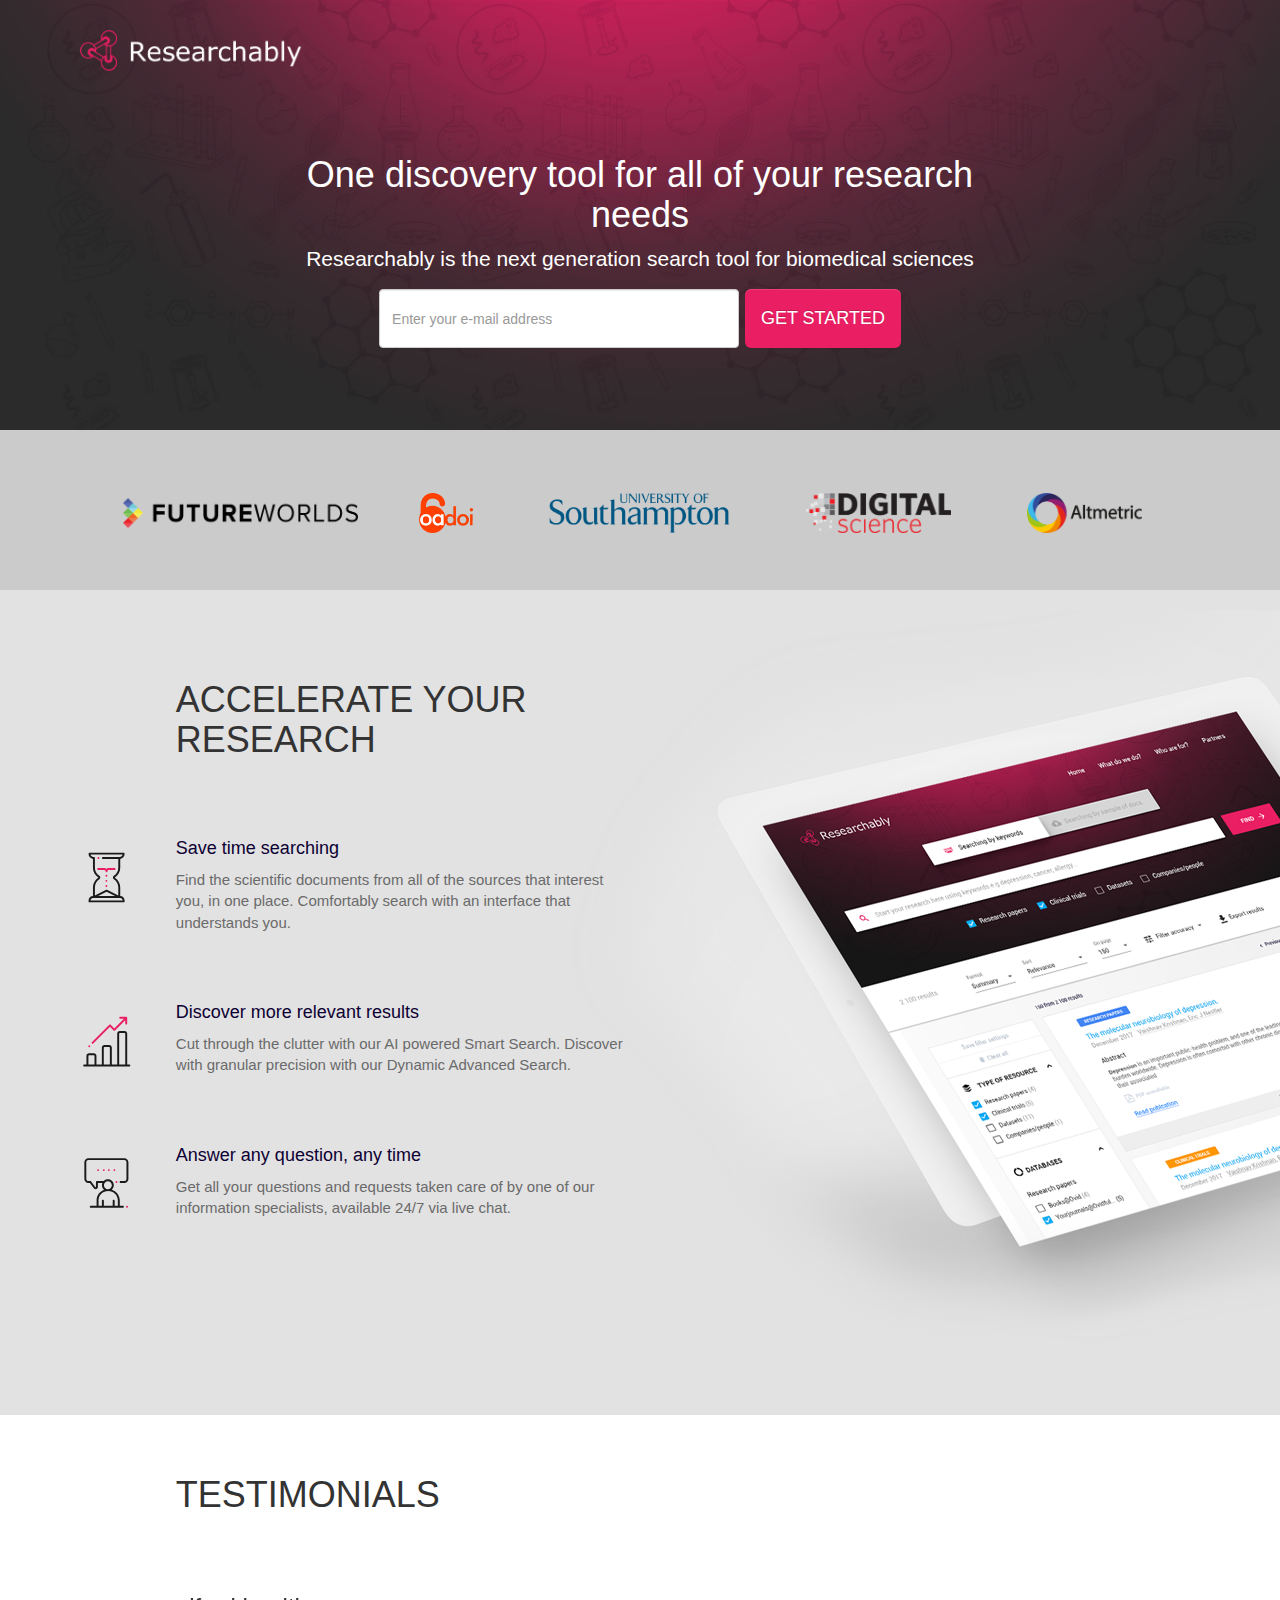
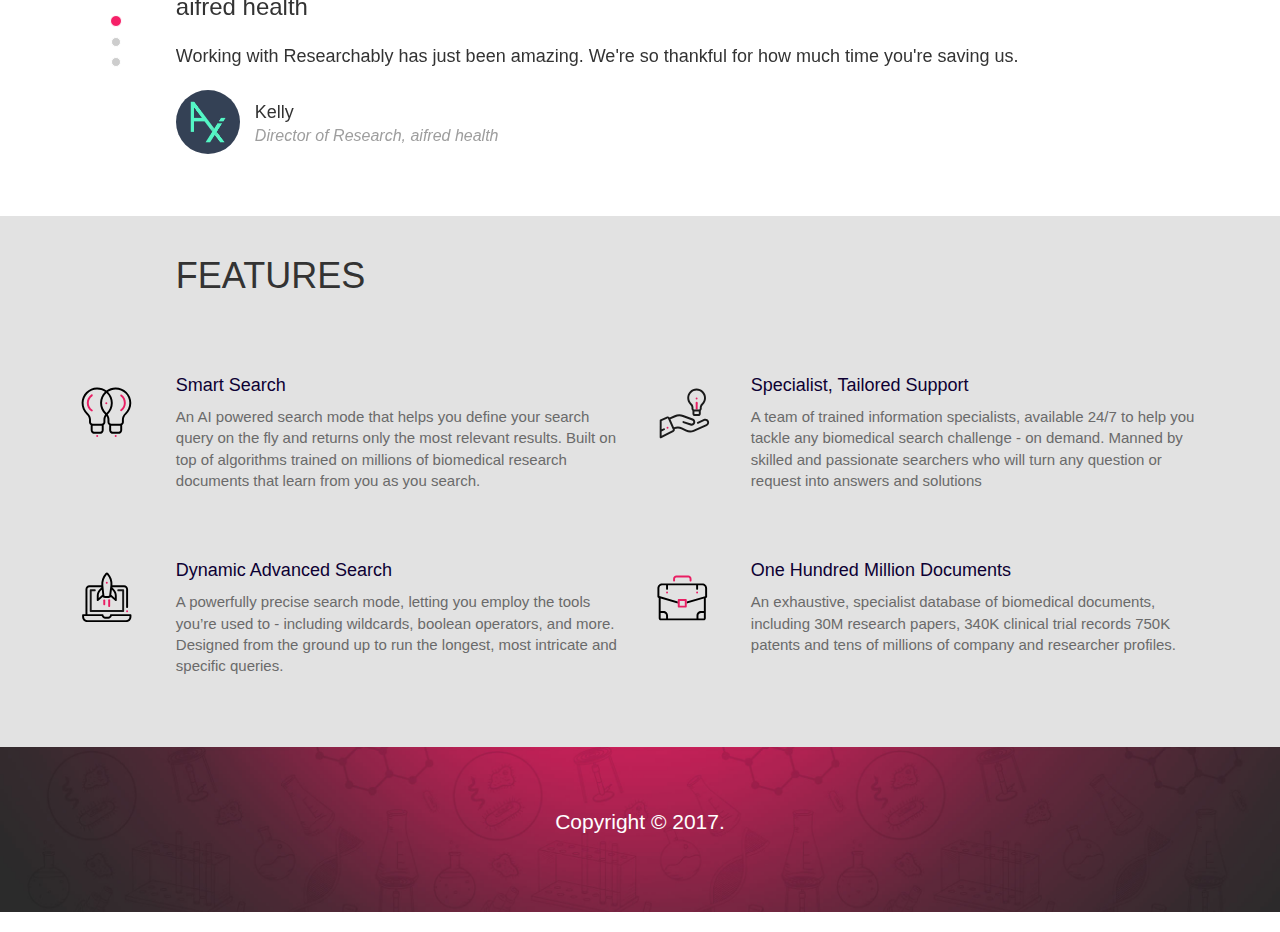
<file: index.html>
<!doctype html>
<!--[if lt IE 7]>
<html class="no-js lt-ie9 lt-ie8 lt-ie7" lang=""> <![endif]-->
<!--[if IE 7]>
<html class="no-js lt-ie9 lt-ie8" lang=""> <![endif]-->
<!--[if IE 8]>
<html class="no-js lt-ie9" lang=""> <![endif]-->
<!--[if gt IE 8]><!-->
<html class="no-js" lang=""> <!--<![endif]-->
<head>
    <meta charset="utf-8">
    <meta http-equiv="X-UA-Compatible" content="IE=edge,chrome=1">
    <title>Researchably</title>
    <meta name="description" content="">
    <meta name="viewport" content="width=device-width, initial-scale=1">

    <link rel="apple-touch-icon" sizes="180x180" href="/apple-touch-icon.png">
    <link rel="icon" type="image/png" href="/favicon-32x32.png" sizes="32x32">
    <link rel="icon" type="image/png" href="/favicon-16x16.png" sizes="16x16">
    <link rel="manifest" href="/manifest.json">
    <link rel="mask-icon" href="/safari-pinned-tab.svg" color="#5bbad5">
    <meta name="theme-color" content="#ffffff">

    <link rel="stylesheet" href="css/bootstrap.min.css">
    <style>
        body {
            padding-top: 50px;
            padding-bottom: 20px;
        }
    </style>
    <link rel="stylesheet" href="css/bootstrap-theme.min.css">
    <link rel="stylesheet" href="css/main.css">

    <script src="js/vendor/modernizr-2.8.3-respond-1.4.2.min.js"></script>

    <!--[if lte IE 7]>
    <style type="text/css">
        .jivo-btn, .jivo-btn-icon {
            display: inline;
        }
    </style>
    <![endif]-->
</head>
<body>
<!--[if lt IE 8]>
<p class="browserupgrade">You are using an <strong>outdated</strong> browser. Please <a href="http://browsehappy.com/">upgrade
    your browser</a> to improve your experience.</p>
<![endif]-->

<div class="common-header">
    <nav class="navbar navbar-inverse" role="navigation">
        <div class="container">
            <div class="navbar-header">
                <a class="navbar-brand" href="https://researchably.com"><img src="img/logo-researchably.png"
                                                                             class="img-responsive"></a>
            </div>
            <div id="navbar">
                <ul class="nav navbar-nav navbar-right">

                </ul>
            </div><!--/.navbar-collapse -->
        </div>
    </nav>

    <div class="jumbotron page-1" id="home">
        <div class="container">
            <h2>One discovery tool for all of your research needs</h2>

            <div class="alert alert-success alert-dismissable" style="display: none;" id="thanks">
                <a href="#" class="close" data-dismiss="alert" aria-label="close">&times;</a>
                <strong>Thank you!</strong> We will get back to you very soon!
            </div>

            <p>
                Researchably is the next generation search tool for biomedical sciences
            </p>

            <form action="https://formspree.io/contact@researchably.com" method="POST" class="form-inline" id="inline_request">
                <input type="hidden" name="_next" value="//researchably.com/index.html#thanks"/>
                <input type="hidden" name="_subject" value="Demo request"/>

                <div class="form-group">
                    <input type="text" class="form-control" id="_email" name="email"
                           placeholder="Enter your e-mail address">
                </div>
                <button type="submit" class="btn btn-primary btn-lg" value="Send">GET STARTED</button>
            </form>
        </div>
    </div>
</div>

<div class="jumbotron page-partners">
    <div class="container">
        <div class="logos">
            <a href="http://futureworlds.com/" target="_blank"><img src="img/future-worlds.png" class="logo logo-wide"></a>
            <a href="https://oadoi.org/" target="_blank"><img src="img/oadoi.png" class="logo"></a>
            <a href="https://www.southampton.ac.uk/" target="_blank"><img src="img/university-of-southampton.png"
                                                                          class="logo"></a>
            <a href="https://www.digital-science.com/press-releases/scientific-search-tool-gets-boost-world-leading-innovation-grant-digital-science/"
               target="_blank"><img src="img/digital-science.png" class="logo"></a>
            <a href="http://altmetric.com/" target="_blank"><img src="img/altmetric.png" class="logo"></a>
        </div>
    </div>
</div>

<div class="jumbotron page-2 page-text-image" id="what">
    <div class="container">
        <div class="row">
            <div class="col-md-6 side-text">
                <div class="row">
                    <div class="col-md-2"></div>
                    <div class="col-md-10">
                        <h2>ACCELERATE YOUR RESEARCH</h2>
                    </div>
                </div>
                <div class="row">
                    <div class="col-md-2">
                        <img src="img/klepsydra.svg" alt="Save time!" class="side-icon">
                    </div>
                    <div class="col-md-10">
                        <div class="excerpt">
                            <h3>Save time searching</h3>
                            Find the scientific documents from all of the sources that interest you, in one place.
                            Comfortably search with an interface that understands you.
                        </div>
                    </div>
                </div>
                <div class="row">
                    <div class="col-md-2">
                        <img src="img/results.svg" alt="Discover more!" class="side-icon">
                    </div>
                    <div class="col-md-10">
                        <div class="excerpt">
                            <h3>Discover more relevant results</h3>
                            Cut through the clutter with our AI powered Smart Search. Discover with granular precision
                            with our Dynamic Advanced Search.
                        </div>
                    </div>
                </div>
                <div class="row">
                    <div class="col-md-2">
                        <img src="img/chat.svg" alt="Answer any question!" class="side-icon">
                    </div>
                    <div class="col-md-10">
                        <div class="excerpt">
                            <h3>Answer any question, any time</h3>
                            Get all your questions and requests taken care of by one of our information specialists,
                            available 24/7 via live chat.
                        </div>
                    </div>
                </div>
            </div>
            <div class="col-md-6 side-image">
                <img src="img/ipad-search.png" class="img-responsive">
            </div>
        </div>
    </div>
</div>

<div class="jumbotron page-testimonials page-text-image" id="who">
    <div class="container">
        <div class="row">
            <div class="col-md-1"></div>
            <div class="col-md-11">
                <h2>TESTIMONIALS</h2>
            </div>
        </div>

        <div id="carousel-testimonials" class="carousel vertical slide">
            <div class="row">
                <div class="col-xs-1">
                    <ol class="carousel-indicators">
                        <li data-target="#carousel-testimonials" data-slide-to="0" class="active"></li>
                        <li data-target="#carousel-testimonials" data-slide-to="1"></li>
                        <li data-target="#carousel-testimonials" data-slide-to="2"></li>
                    </ol>
                </div>
                <div class="col-xs-11">
                    <div class="carousel-inner" role="listbox">
                        <div class="item">
                            <div class="ticker-headline">
                                <div class="top-name">
                                    aifred health
                                </div>
                                <div class="message">You automate really painful work which takes up too much time. Really great for busy people who don't want to do mindless search tasks.</div>
                                <div class="signature">
                                    <div class="pic">
                                        <div class="logo-aifred-heath"></div>
                                    </div>
                                    <div class="rest">
                                        <div class="name">David Benrimoh</div>
                                        <div class="title">CEO, aifred health</div>
                                    </div>
                                </div>
                            </div>
                        </div>
                        <div class="item active">
                            <div class="ticker-headline">
                                <div class="top-name">
                                    aifred health
                                </div>
                                <div class="message">Working with Researchably has just been amazing. We're so thankful for how much time you're saving us.</div>
                                <div class="signature">
                                    <div class="pic">
                                        <div class="logo-aifred-heath"></div>
                                    </div>
                                    <div class="rest">
                                        <div class="name">Kelly</div>
                                        <div class="title">Director of Research, aifred health</div>
                                    </div>
                                </div>
                            </div>
                        </div>
                        <div class="item">
                            <div class="ticker-headline">
                                <div class="top-name">
                                    aifred health
                                </div>
                                <div class="message">Researchably services has exponentially increased my workflow efficiency!</div>
                                <div class="signature">
                                    <div class="pic">
                                        <div class="logo-aifred-heath"></div>
                                    </div>
                                    <div class="rest">
                                        <div class="name">Sonia</div>
                                        <div class="title">Director of Partnerships, aifred health</div>
                                    </div>
                                </div>
                            </div>
                        </div>
                    </div>
                </div>
            </div>
        </div>
    </div>
</div>

<div class="jumbotron page-features" id="partners">
    <div class="container">
        <div class="row">
            <div class="col-md-1"></div>
            <div class="col-md-11">
                <h2>FEATURES</h2>
            </div>
        </div>
        <div class="row">
            <div class="col-md-1">
                <img src="img/bulbs.svg" alt="Save time!" class="side-icon">
            </div>
            <div class="col-md-5">
                <div class="excerpt">
                    <h3>Smart Search</h3>
                    An AI powered search mode that helps you define your search query on the fly and returns only
                    the most relevant results. Built on top of algorithms trained on millions of biomedical research
                    documents that learn from you as you search.
                </div>
            </div>
            <div class="col-md-1">
                <img src="img/pomoc.svg" alt="Save time!" class="side-icon">
            </div>
            <div class="col-md-5">
                <div class="excerpt">
                    <h3>Specialist, Tailored Support</h3>
                    A team of trained information specialists, available 24/7 to help you tackle any biomedical
                    search challenge - on demand. Manned by skilled and passionate searchers who will turn any question
                    or request into answers and solutions
                </div>
            </div>
        </div>
        <div class="row">
            <div class="col-md-1">
                <img src="img/racket dynamic.svg" alt="Save time!" class="side-icon">
            </div>
            <div class="col-md-5">
                <div class="excerpt">
                    <h3>Dynamic Advanced Search</h3>
                    A powerfully precise search mode, letting you employ the tools you’re used to - including wildcards,
                    boolean operators, and more. Designed from the ground up to run the longest, most intricate
                    and specific queries.
                </div>
            </div>
            <div class="col-md-1">
                <img src="img/document.svg" alt="Save time!" class="side-icon">
            </div>
            <div class="col-md-5">
                <div class="excerpt">
                    <h3>One Hundred Million Documents</h3>
                    An exhaustive, specialist database of biomedical documents, including 30M research papers,
                    340K clinical trial records 750K patents and tens of millions of company and researcher profiles.
                </div>
            </div>
        </div>
    </div>
</div>

<div class="jumbotron page-last-cat">
    <div class="container">
        <p>Copyright &copy; 2017.</p>
    </div>
</div>

<div id="request-demo" class="modal fade" role="dialog">
    <div class="modal-dialog">

        <div class="modal-content">
            <div class="modal-header">
                <button type="button" class="close" data-dismiss="modal">&times;</button>
                <h4 class="modal-title">Thank you for your interest in Researchably!</h4>
            </div>
            <form action="https://formspree.io/contact@researchably.com" method="POST">
                <input type="hidden" name="_next" value="//researchably.com/index.html#thanks"/>
                <input type="hidden" name="_subject" value="Demo request"/>

                <div class="modal-body">
                    <p>Leave your details below, someone from the team will contact you within 24 hours!</p>

                    <div class="form-group">
                        <label for="name">Name:</label>
                        <input type="text" class="form-control" id="name" name="name">
                    </div>
                    <div class="form-group">
                        <label for="name">Organization:</label>
                        <input type="text" class="form-control" id="organization" name="organization">
                    </div>
                    <div class="form-group">
                        <label for="name">Position:</label>
                        <input type="text" class="form-control" id="position" name="position">
                    </div>
                    <div class="form-group">
                        <label for="email">Email:</label>
                        <input type="email" class="form-control" id="email" name="_replyto">
                    </div>

                    <p>
                        We’ll never share your information with anyone, we’re only asking so we can start figuring out
                        how to best assist you.
                    </p>
                </div>
                <div class="modal-footer">
                    <button type="submit" class="btn btn-primary" value="Send">Submit</button>
                </div>
            </form>
        </div>

    </div>
</div>

<script src="//ajax.googleapis.com/ajax/libs/jquery/1.11.2/jquery.min.js"></script>
<script>window.jQuery || document.write('<script src="js/vendor/jquery-1.11.2.min.js"><\/script>')</script>

<script src="js/vendor/bootstrap.min.js"></script>

<script src="js/main.js"></script>

<script>
    if (window.location.hash === '#thanks') {
        jQuery('#thanks').show();
    }

    jQuery(function() {
        jQuery('.carousel').carousel({
            interval: 5000
        });

        jQuery('#inline_request').submit(function() {
            var email = jQuery('#_email').val();

            jQuery.ajax({
                url: 'https://formspree.io/contact@researchably.com',
                method: 'POST',
                data: {
                    _subject: 'Demo request (inline email)',
                    email: email
                },
                dataType: 'json'
            });

            jQuery('#email').val(email);
            jQuery('#request-demo').modal('show');

            return false;
        });
    });
</script>

<script>
    (function (i, s, o, g, r, a, m) {
        i['GoogleAnalyticsObject'] = r;
        i[r] = i[r] || function () {
            (i[r].q = i[r].q || []).push(arguments)
        }, i[r].l = 1 * new Date();
        a = s.createElement(o),
            m = s.getElementsByTagName(o)[0];
        a.async = 1;
        a.src = g;
        m.parentNode.insertBefore(a, m)
    })(window, document, 'script', 'https://www.google-analytics.com/analytics.js', 'ga');

    ga('create', 'UA-96648998-2', 'auto');
    ga('send', 'pageview');
</script>

<!-- BEGIN JIVOSITE CODE {literal} -->
<script type='text/javascript'>
    (function () {
        var widget_id = 'ZfS8GicMb8';
        var d = document;
        var w = window;

        function l() {
            var s = document.createElement('script');
            s.type = 'text/javascript';
            s.async = true;
            s.src = '//code.jivosite.com/script/widget/' + widget_id;
            var ss = document.getElementsByTagName('script')[0];
            ss.parentNode.insertBefore(s, ss);
        }

        if (d.readyState == 'complete') {
            l();
        } else {
            if (w.attachEvent) {
                w.attachEvent('onload', l);
            } else {
                w.addEventListener('load', l, false);
            }
        }
    })();</script>
<!-- {/literal} END JIVOSITE CODE -->

</body>
</html>
</file>
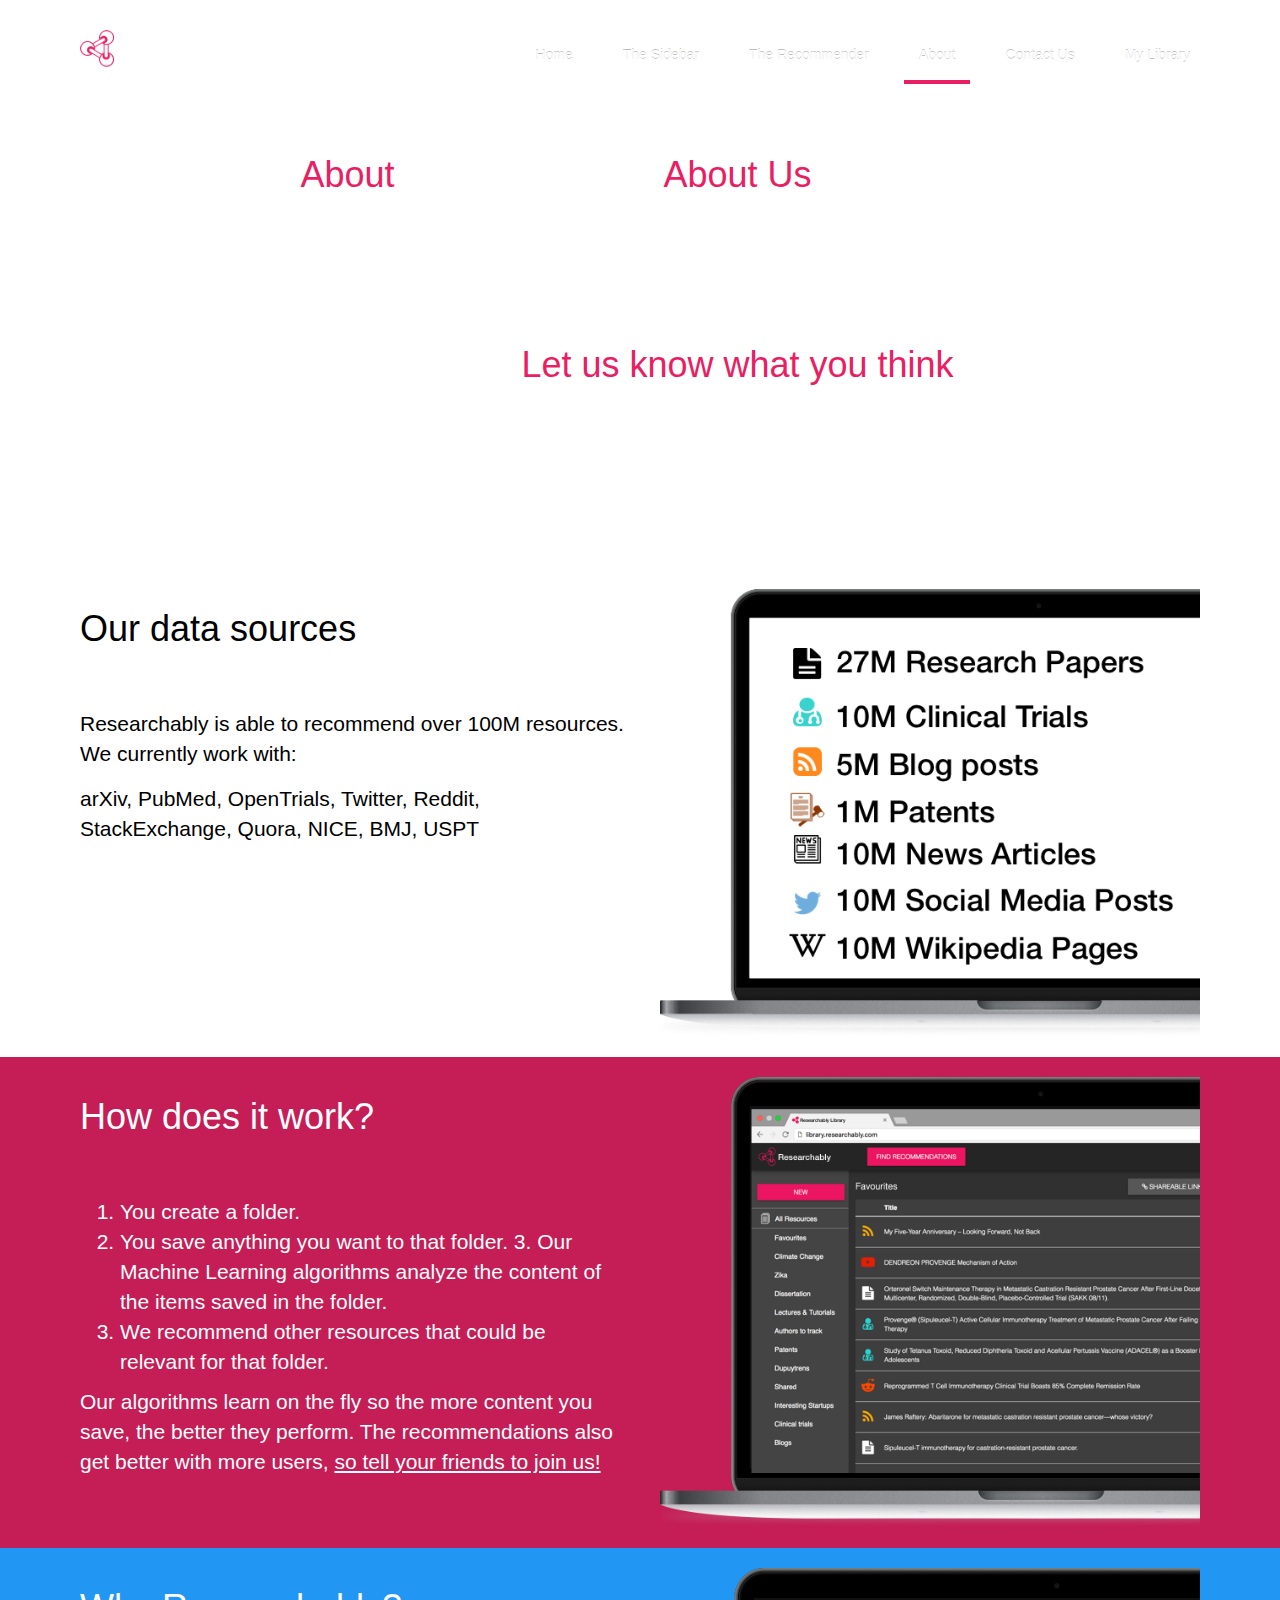
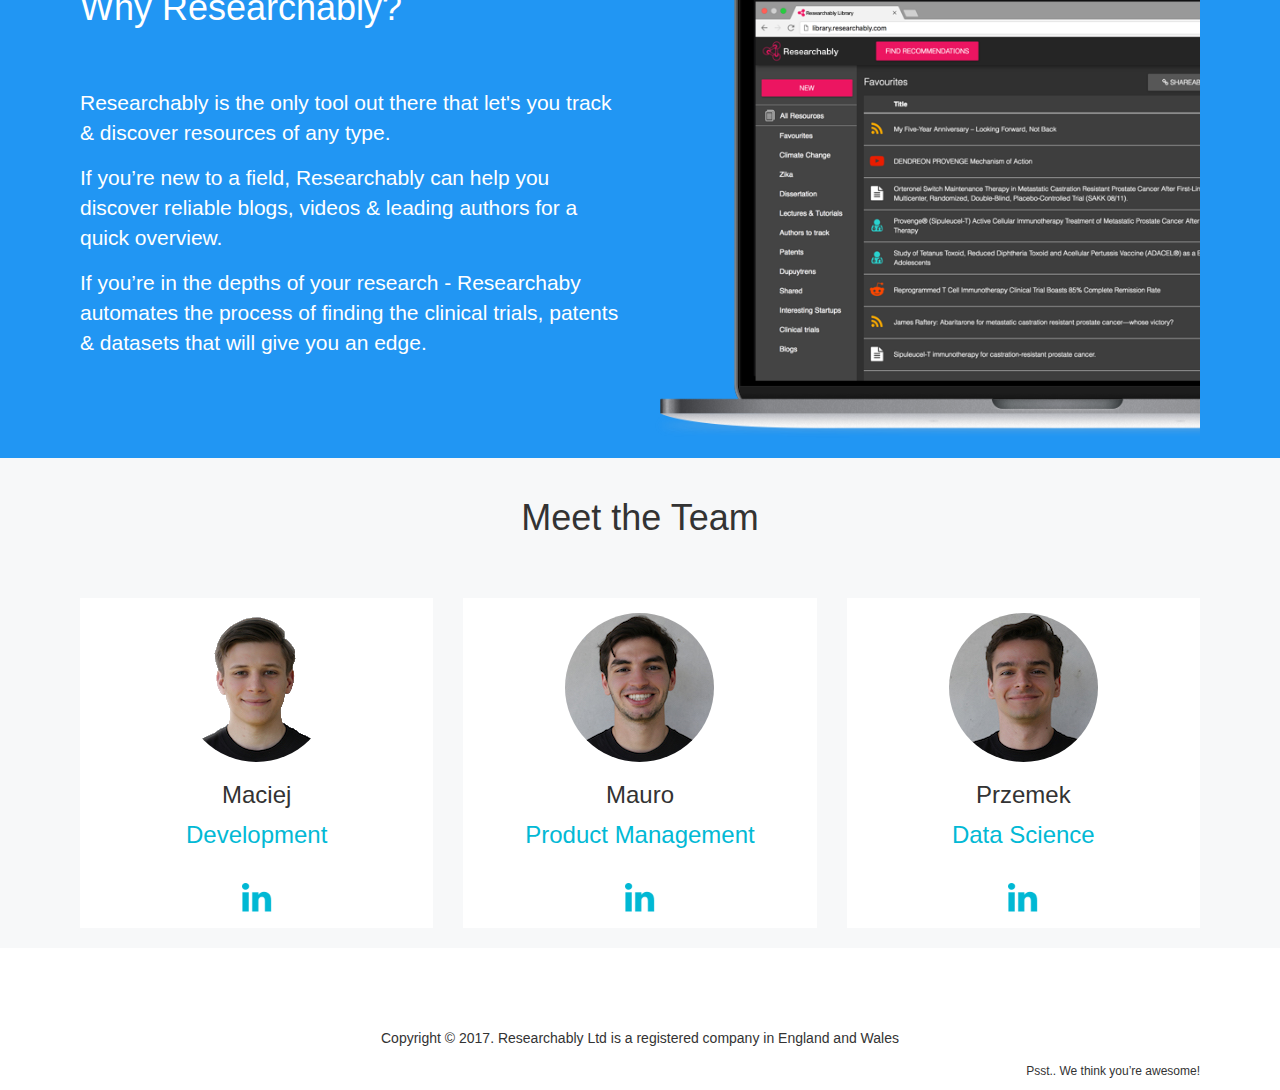
<file: about.html>
<!doctype html>
<!--[if lt IE 7]>
<html class="no-js lt-ie9 lt-ie8 lt-ie7" lang=""> <![endif]-->
<!--[if IE 7]>
<html class="no-js lt-ie9 lt-ie8" lang=""> <![endif]-->
<!--[if IE 8]>
<html class="no-js lt-ie9" lang=""> <![endif]-->
<!--[if gt IE 8]><!-->
<html class="no-js" lang=""> <!--<![endif]-->
<head>
    <meta charset="utf-8">
    <meta http-equiv="X-UA-Compatible" content="IE=edge,chrome=1">
    <title>Researchably - About Us</title>
    <meta name="description" content="">
    <meta name="viewport" content="width=device-width, initial-scale=1">

    <link rel="apple-touch-icon" sizes="180x180" href="/apple-touch-icon.png">
    <link rel="icon" type="image/png" href="/favicon-32x32.png" sizes="32x32">
    <link rel="icon" type="image/png" href="/favicon-16x16.png" sizes="16x16">
    <link rel="manifest" href="/manifest.json">
    <link rel="mask-icon" href="/safari-pinned-tab.svg" color="#5bbad5">
    <meta name="theme-color" content="#ffffff">

    <link rel="stylesheet" href="css/bootstrap.min.css">
    <style>
        body {
            padding-top: 50px;
            padding-bottom: 20px;
        }
    </style>
    <link rel="stylesheet" href="css/bootstrap-theme.min.css">
    <link rel="stylesheet" href="css/main.css">

    <script src="js/vendor/modernizr-2.8.3-respond-1.4.2.min.js"></script>
    
    <!--[if lte IE 7]>
    <style type="text/css">
    .jivo-btn, .jivo-btn-icon  {
       display: inline;
    }
    </style>
    <![endif]-->
</head>
<body>
<!--[if lt IE 8]>
<p class="browserupgrade">You are using an <strong>outdated</strong> browser. Please <a href="http://browsehappy.com/">upgrade
    your browser</a> to improve your experience.</p>
<![endif]-->
<nav class="navbar navbar-inverse" role="navigation">
    <div class="container">
        <div class="navbar-header">
            <a class="navbar-brand" href="https://researchably.com"><img src="img/logo-beta.png" class="img-responsive"></a>
        </div>
        <div id="navbar">
            <ul class="nav navbar-nav navbar-right">
                <li><a href="index.html#home">Home</a></li>
                <li><a href="index.html#sidebar">The Sidebar</a></li>
                <li><a href="index.html#recommender">The Recommender</a></li>
                <li class="active"><a href="about.html">About</a></li>
                <li><a href="index.html#contact">Contact Us</a></li>
                <li><a href="https://library.researchably.com/">My Library</a></li>
            </ul>
        </div><!--/.navbar-collapse -->
    </div>
</nav>

<div class="jumbotron page-1 page-about page-big-screen jumbotron-navigation" id="about">
    <div class="container">
        <div class="row">
            <div class="col-md-3 side-download">
                <h2>About</h2>
                <p><a href="about.html#data-sources">Out data sources</a></p>
                <p><a href="about.html#how">How does it work?</a></p>
                <p><a href="about.html#why">Why Researchably?</a></p>
                <p><a href="about.html#team">The team</a></p>
            </div>
            <div class="col-md-9">
                <h2>About Us</h2>
                <p>
                    Researchably aims to accelerate the discovery and creation of knowledge. 
                    Everything we build is designed for one reason: to make it easier for 
                    researchers to find the information they need. 

                </p>
                <h2>Let us know what you think</h2>
                <p>
                    Your feedback, questions & ideas drive our product development. Let us know how we can do better, 
                    we’re building Reearchably for you. Email us at 
                    <a href="mailto:contact@researchably.com">contact@researchably.com</a>
                </p>
            </div>
        </div>
    </div>
</div>

<div class="jumbotron page-data-sources page-big-screen" id="data-sources">
    <div class="container">
        <div class="row">
            <div class="col-md-6 side-download">
                <h2>Our data sources</h2>
                <p>
                    Researchably is able to recommend over 100M resources. 
                    We currently work with: 
                </p>
                <p>
                    arXiv, PubMed, OpenTrials, Twitter, Reddit, StackExchange, Quora, NICE, BMJ, USPT
                </p>            
            </div>
            <div class="col-md-6 side-laptop">
                <img src="img/data-sources.png" class="img-responsive">
            </div>
        </div>
    </div>
</div>

<div class="jumbotron page-how page-big-screen" id="how">
    <div class="container">
        <div class="row">
            <div class="col-md-6 side-download">
                <h2>How does it work?</h2>
                <ol>
                    <li>You create a folder.</li>
                    <li>You save anything you want to that folder. 3. Our Machine Learning algorithms analyze the content of the items saved in the folder. </li>
                    <li>We recommend other resources that could be relevant for that folder.</li>
                </ol>
                        
                <p>
                    Our algorithms learn on the fly so the more content you save, the better they perform. 
                    The recommendations also get better with more users, <u>so tell your friends to join us!</u>
                </p>            
            </div>
            <div class="col-md-6 side-laptop">
                <img src="img/how.png" class="img-responsive">
            </div>
        </div>
    </div>
</div>

<div class="jumbotron page-why page-big-screen" id="why">
    <div class="container">
        <div class="row">
            <div class="col-md-6 side-download">
                <h2>Why Researchably?</h2>
                <p>Researchably is the only tool out there that let's you track & discover resources of any type.
                <p>If you’re new to a field, Researchably can help you discover reliable blogs, videos & leading authors for a quick overview.</p>
                <p>If you’re in the depths of your research - Researchaby automates the process of finding the clinical trials, patents & datasets that will give you an edge.</p>
            </div>
            <div class="col-md-6 side-laptop">
                <img src="img/why.png" class="img-responsive">
            </div>
        </div>
    </div>
</div>

<div class="jumbotron page-6" id="team">
    <div class="container">
        <div class="row meet-the-team">
            <div class="col-md-12">
                <h2>Meet the Team</h2>
            </div>
        </div>

        <div class="row three-things">
            <div class="col-md-4">
                <div class="box">
                    <img src="img/maciej.png" alt="" class="person">
                    <h3>Maciej</h3>
                    <div class="title">Development</div>
                    <div class="linkedin"><a href="https://uk.linkedin.com/in/several27" target="_blank"></a></div>
                </div>
            </div>
            <div class="col-md-4">
                <div class="box">
                    <img src="img/mauro.png" alt="" class="person">
                    <h3>Mauro</h3>
                    <div class="title">Product Management</div>
                    <div class="linkedin"><a href="https://uk.linkedin.com/in/maurocozzi" target="_blank"></a></div>
                </div>
            </div>
            <div class="col-md-4">
                <div class="box">
                    <img src="img/przemek.png" alt="" class="person">
                    <h3>Przemek</h3>
                    <div class="title">Data Science</div>
                    <div class="linkedin"><a href="https://uk.linkedin.com/in/przemyslaw-zientala-7317b0106/en" target="_blank"></a>
                    </div>
                </div>
            </div>
        </div>
    </div>
</div>

<div class="jumbotron page-footer">
    <div class="container">
        <footer>
            <p>Copyright &copy; 2017. Researchably Ltd is a registered company in England and Wales</p>
        </footer>
        <div class="psst">Psst.. We think you’re awesome!</div>
    </div>
</div>

<script src="//ajax.googleapis.com/ajax/libs/jquery/1.11.2/jquery.min.js"></script>
<script>window.jQuery || document.write('<script src="js/vendor/jquery-1.11.2.min.js"><\/script>')</script>

<script src="js/vendor/bootstrap.min.js"></script>

<script src="js/main.js"></script>

<script>
  (function(i,s,o,g,r,a,m){i['GoogleAnalyticsObject']=r;i[r]=i[r]||function(){
  (i[r].q=i[r].q||[]).push(arguments)},i[r].l=1*new Date();a=s.createElement(o),
  m=s.getElementsByTagName(o)[0];a.async=1;a.src=g;m.parentNode.insertBefore(a,m)
  })(window,document,'script','https://www.google-analytics.com/analytics.js','ga');

  ga('create', 'UA-96648998-2', 'auto');
  ga('send', 'pageview');
</script>
    
<!-- BEGIN JIVOSITE CODE {literal} -->
<script type='text/javascript'>
(function(){ var widget_id = 'ZfS8GicMb8';var d=document;var w=window;function l(){
var s = document.createElement('script'); s.type = 'text/javascript'; s.async = true; s.src = '//code.jivosite.com/script/widget/'+widget_id; var ss = document.getElementsByTagName('script')[0]; ss.parentNode.insertBefore(s, ss);}if(d.readyState=='complete'){l();}else{if(w.attachEvent){w.attachEvent('onload',l);}else{w.addEventListener('load',l,false);}}})();</script>
<!-- {/literal} END JIVOSITE CODE -->
    
</body>
</html>
</file>
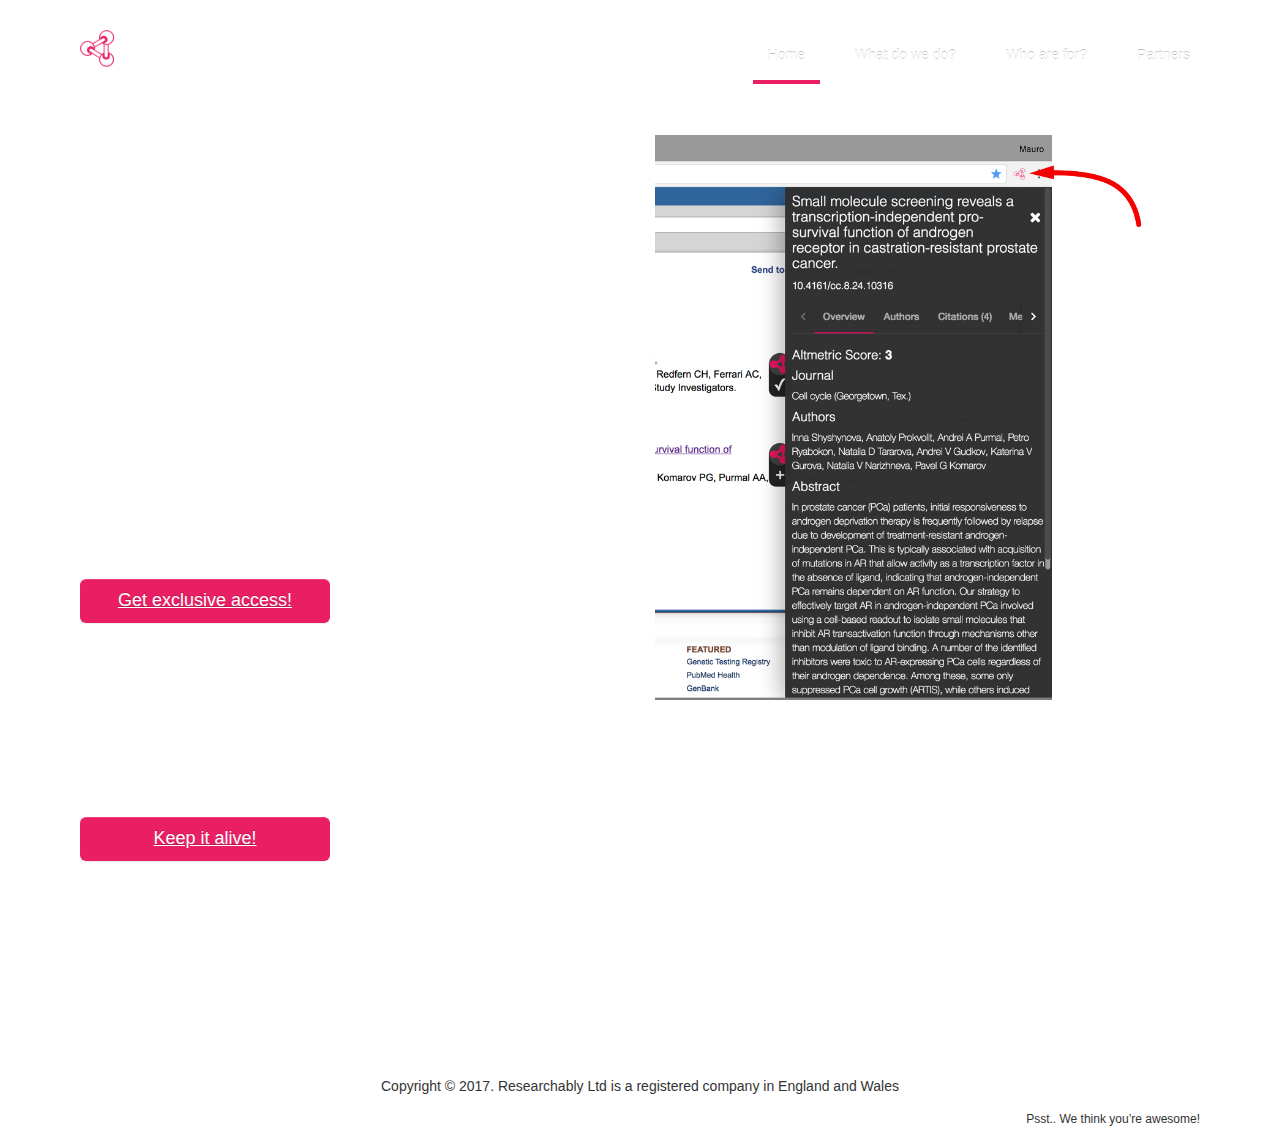
<file: discontinue.html>
<!doctype html>
<!--[if lt IE 7]>
<html class="no-js lt-ie9 lt-ie8 lt-ie7" lang=""> <![endif]-->
<!--[if IE 7]>
<html class="no-js lt-ie9 lt-ie8" lang=""> <![endif]-->
<!--[if IE 8]>
<html class="no-js lt-ie9" lang=""> <![endif]-->
<!--[if gt IE 8]><!-->
<html class="no-js" lang=""> <!--<![endif]-->
<head>
    <meta charset="utf-8">
    <meta http-equiv="X-UA-Compatible" content="IE=edge,chrome=1">
    <title>Researchably</title>
    <meta name="description" content="">
    <meta name="viewport" content="width=device-width, initial-scale=1">

    <link rel="apple-touch-icon" sizes="180x180" href="/apple-touch-icon.png">
    <link rel="icon" type="image/png" href="/favicon-32x32.png" sizes="32x32">
    <link rel="icon" type="image/png" href="/favicon-16x16.png" sizes="16x16">
    <link rel="manifest" href="/manifest.json">
    <link rel="mask-icon" href="/safari-pinned-tab.svg" color="#5bbad5">
    <meta name="theme-color" content="#ffffff">

    <link rel="stylesheet" href="css/bootstrap.min.css">
    <style>
        body {
            padding-top: 50px;
            padding-bottom: 20px;
        }
    </style>
    <link rel="stylesheet" href="css/bootstrap-theme.min.css">
    <link rel="stylesheet" href="css/main.css">

    <script src="js/vendor/modernizr-2.8.3-respond-1.4.2.min.js"></script>
</head>
<body>
<!--[if lt IE 8]>
<p class="browserupgrade">You are using an <strong>outdated</strong> browser. Please <a href="http://browsehappy.com/">upgrade
    your browser</a> to improve your experience.</p>
<![endif]-->
<nav class="navbar navbar-inverse" role="navigation">
    <div class="container">
        <div class="navbar-header">
            <a class="navbar-brand" href="https://researchably.com"><img src="img/logo-beta.png" class="img-responsive"></a>
        </div>
        <div id="navbar">
            <ul class="nav navbar-nav navbar-right">
                <li class="active"><a href="index.html#home">Home</a></li>
                <li><a href="index.html#what">What do we do?</a></li>
                <li><a href="index.html#who">Who are for?</a></li>
                <li><a href="index.html#partners">Partners</a></li>
            </ul>
        </div><!--/.navbar-collapse -->
    </div>
</nav>

<div class="jumbotron page-discontinue" id="home">
    <div class="container">
        <div class="row">
            <div class="col-md-6">
                <h2>Thank you for trying our extension!</h2>
                <p>
                    As we move towards a new product, <b>we are no longer supporting this prototype.</b> 
                    We recommend you <a href="https://support.google.com/chrome_webstore/answer/2664769?hl=en-GB" 
                    target="_blank">uninstall</a> the extension, as we will not be maintaining it. 
                </p>

                <h2>Interested in our product?</h2>
                <p>Let us know if you're interested in exclusive early-bird access to our new discovery tool.</p>
                <a class="btn btn-primary btn-lg" href="mailto:contact@researchably.com" role="button" 
                   style="width: 250px;">
                    Get exclusive access!
                </a>

                <h2>Sad to see the extension go?</h2>
                <p>
                    If there's enough interest, we might consider keeping our browser extension alive. 
                    Let us know if you're keen.
                </p>
                <a class="btn btn-primary btn-lg" href="mailto:contact@researchably.com" role="button" 
                   style="width: 250px;">
                    Keep it alive!
                </a>
            </div>
            <div class="col-md-6">
                <img src="img/uninstall.png" class="img-responsive">
            </div>
        </div>
    </div>
</div>

<div class="jumbotron page-7" id="contact">
    <div class="container">
        <div class="row contact">
            <p>Looking for a new feature? Keen to meet the team? Want to debate the meaning of life?</p>
            <a href="mailto:contact@researchably.com" class="contact">contact@researchably.com</a>
        </div>
    </div>
</div>

<div class="jumbotron page-footer">
    <div class="container">
        <footer>
            <p>Copyright &copy; 2017. Researchably Ltd is a registered company in England and Wales</p>
        </footer>
        <div class="psst">Psst.. We think you’re awesome!</div>
    </div>
</div>

<script src="//ajax.googleapis.com/ajax/libs/jquery/1.11.2/jquery.min.js"></script>
<script>window.jQuery || document.write('<script src="js/vendor/jquery-1.11.2.min.js"><\/script>')</script>

<script src="js/vendor/bootstrap.min.js"></script>

<script src="js/main.js"></script>

<script>
    (function(i,s,o,g,r,a,m){i['GoogleAnalyticsObject']=r;i[r]=i[r]||function(){
            (i[r].q=i[r].q||[]).push(arguments)},i[r].l=1*new Date();a=s.createElement(o),
        m=s.getElementsByTagName(o)[0];a.async=1;a.src=g;m.parentNode.insertBefore(a,m)
    })(window,document,'script','https://www.google-analytics.com/analytics.js','ga');

    ga('create', 'UA-96648998-2', 'auto');
    ga('send', 'pageview');
</script>

<script>
    var getUrlParameter = function getUrlParameter(sParam) {
        var sPageURL = decodeURIComponent(window.location.search.substring(1)),
            sURLVariables = sPageURL.split('&'),
            sParameterName,
            i;

        for (i = 0; i < sURLVariables.length; i++) {
            sParameterName = sURLVariables[i].split('=');

            if (sParameterName[0] === sParam) {
                return sParameterName[1] === undefined ? true : sParameterName[1];
            }
        }
    };

    jQuery(window).load(function() {
       jQuery('[name=token]').val(getUrlParameter('token'));
    });
</script>

</body>
</html>
</file>
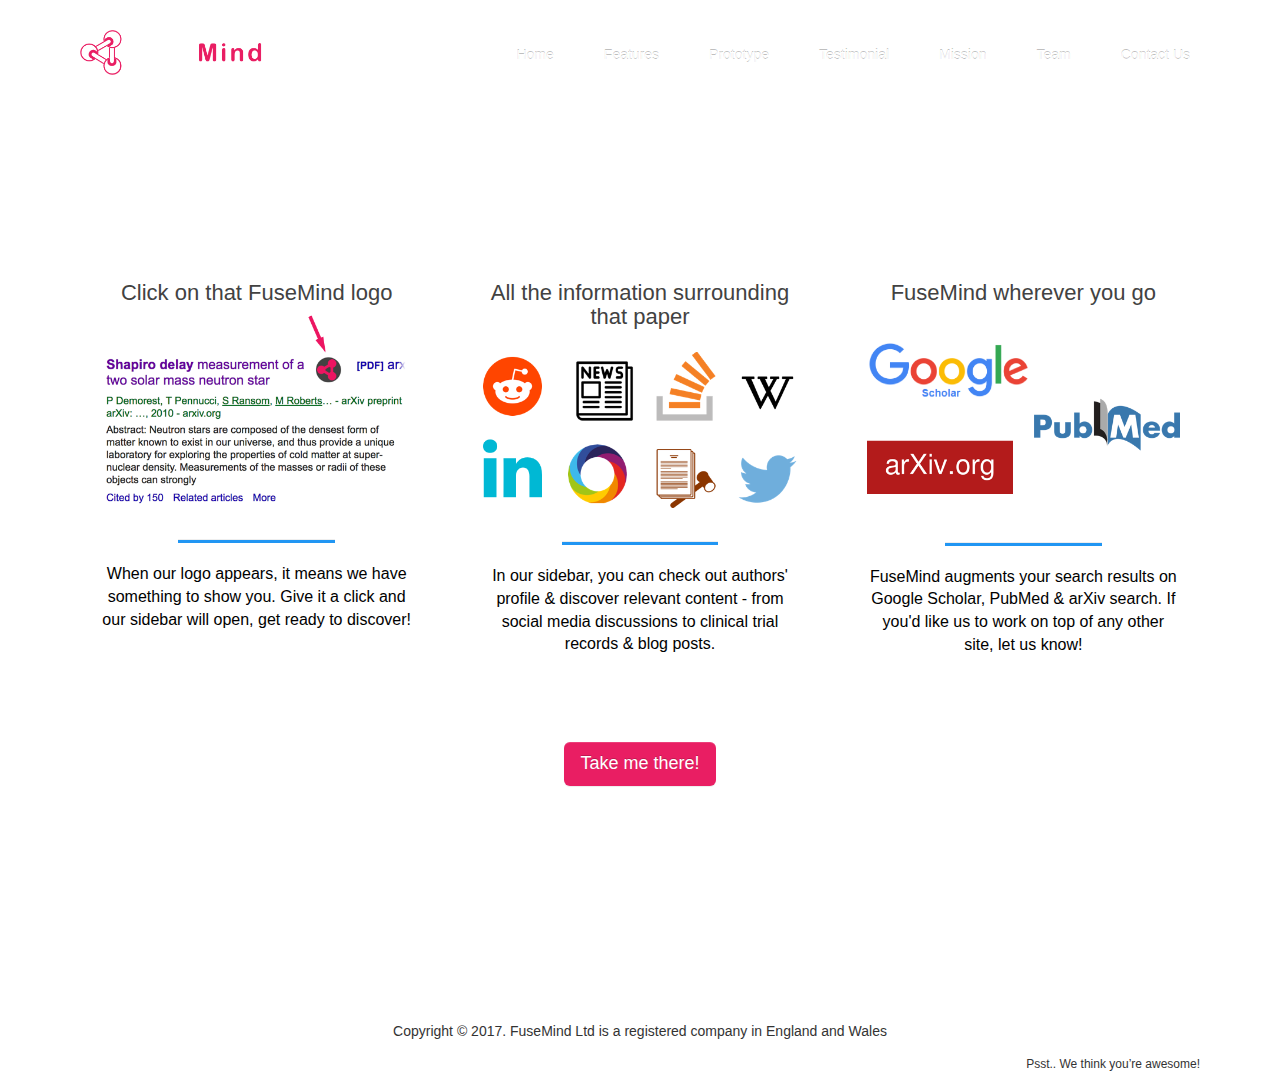
<file: installed.html>
<!doctype html>
<!--[if lt IE 7]>
<html class="no-js lt-ie9 lt-ie8 lt-ie7" lang=""> <![endif]-->
<!--[if IE 7]>
<html class="no-js lt-ie9 lt-ie8" lang=""> <![endif]-->
<!--[if IE 8]>
<html class="no-js lt-ie9" lang=""> <![endif]-->
<!--[if gt IE 8]><!-->
<html class="no-js" lang=""> <!--<![endif]-->
<head>
    <meta charset="utf-8">
    <meta http-equiv="X-UA-Compatible" content="IE=edge,chrome=1">
    <title>FuseMind - Installation Complete</title>
    <meta name="description" content="">
    <meta name="viewport" content="width=device-width, initial-scale=1">

    <link rel="apple-touch-icon" sizes="180x180" href="/apple-touch-icon.png">
    <link rel="icon" type="image/png" href="/favicon-32x32.png" sizes="32x32">
    <link rel="icon" type="image/png" href="/favicon-16x16.png" sizes="16x16">
    <link rel="manifest" href="/manifest.json">
    <link rel="mask-icon" href="/safari-pinned-tab.svg" color="#5bbad5">
    <meta name="theme-color" content="#ffffff">

    <link rel="stylesheet" href="css/bootstrap.min.css">
    <style>
        body {
            padding-top: 50px;
            padding-bottom: 20px;
        }
    </style>
    <link rel="stylesheet" href="css/bootstrap-theme.min.css">
    <link rel="stylesheet" href="css/main.css">

    <script src="js/vendor/modernizr-2.8.3-respond-1.4.2.min.js"></script>
</head>
<body>
<!--[if lt IE 8]>
<p class="browserupgrade">You are using an <strong>outdated</strong> browser. Please <a href="http://browsehappy.com/">upgrade
    your browser</a> to improve your experience.</p>
<![endif]-->
<nav class="navbar navbar-inverse" role="navigation">
    <div class="container">
        <div class="navbar-header">
            <a class="navbar-brand" href="http://fusemind.org"><img src="img/logo-prototype.png" class="img-responsive"></a>
        </div>
        <div id="navbar">
            <ul class="nav navbar-nav navbar-right">
                <li><a href="index.html#home">Home</a></li>
                <li><a href="index.html#features">Features</a></li>
                <li><a href="index.html#prototype">Prototype</a></li>
                <li><a href="index.html#testimonial">Testimonial</a></li>
                <li><a href="index.html#mission">Mission</a></li>
                <li><a href="index.html#team">Team</a></li>
                <li><a href="index.html#contact">Contact Us</a></li>
            </ul>
        </div><!--/.navbar-collapse -->
    </div>
</nav>

<div class="jumbotron page-installed" id="installed">
    <div class="container">
        <div class="row">
            <div class="col-md-12">
                <h2>FuseMind is now installed!</h2>
                <h4>Welcome to the land of smart resource discovery!</h4>
            </div>
        </div>
        <div class="row boxes">
            <div class="col-md-4">
                <div class="box">
                    <h5>Click on that FuseMind logo</h5>
                    <img src="img/installed-box-1.png" class="box-img">
                    <hr>
                    <div class="box-text">
                        When our logo appears, it means we have something to show you. Give it a click and our sidebar will open, get ready to discover! 
                    </div>
                </div>
            </div>
            <div class="col-md-4">
                <div class="box">
                    <h5>All the information surrounding that paper</h5>
                    <img src="img/installed-box-2.png" class="box-img box-img-space-2">
                    <hr>
                    <div class="box-text">
                        In our sidebar, you can check out authors' profile & discover relevant  content - from social media discussions to clinical trial records & blog posts. 
                    </div>
                </div>
            </div>
            <div class="col-md-4">
                <div class="box">
                    <h5>FuseMind wherever you go</h5>
                    <img src="img/installed-box-3.png" class="box-img box-img-space-3">
                    <hr>
                    <div class="box-text">
                        FuseMind augments your search results on Google Scholar, PubMed & arXiv search. If you'd like us to work on top of any other site, let us know! 
                    </div>
                </div>
            </div>    
        </div>
        <div class="row meta">
            <div class="col-md-12">
                <p>Ready? Why not check out this sample search to see everything you can do with FuseMind.</p>
                <div class="tell-me-more col-md-4 col-md-offset-4">
                    <a href="https://www.ncbi.nlm.nih.gov/pubmed/20818862,19946220" 
                       class="btn btn-primary btn-lg btn-tell-me-more"
                       target="_blank"
                    >Take me there!</a>
                </div>
            </div>
        </div>
    </div>
</div>

<div class="jumbotron page-7" id="contact">
    <div class="container">
        <div class="row contact">
            <p>Looking for a new feature? Keen to meet the team? Want to debate the meaning of life?</p>
            <a href="mailto:contact@fusemind.org" class="contact">contact@fusemind.org</a>
        </div>
    </div>
</div>

<div class="jumbotron page-footer">
    <div class="container">
        <footer>
            <p>Copyright &copy; 2017. FuseMind Ltd is a registered company in England and Wales</p>
        </footer>
        <div class="psst">Psst.. We think you’re awesome!</div>
    </div>
</div>

<script src="//ajax.googleapis.com/ajax/libs/jquery/1.11.2/jquery.min.js"></script>
<script>window.jQuery || document.write('<script src="js/vendor/jquery-1.11.2.min.js"><\/script>')</script>

<script src="js/vendor/bootstrap.min.js"></script>

<script src="js/main.js"></script>

<script>
    (function(i,s,o,g,r,a,m){i['GoogleAnalyticsObject']=r;i[r]=i[r]||function(){
            (i[r].q=i[r].q||[]).push(arguments)},i[r].l=1*new Date();a=s.createElement(o),
        m=s.getElementsByTagName(o)[0];a.async=1;a.src=g;m.parentNode.insertBefore(a,m)
    })(window,document,'script','https://www.google-analytics.com/analytics.js','ga');

    ga('create', 'UA-96648998-2', 'auto');
    ga('send', 'pageview');
</script>

<script>
    var getUrlParameter = function getUrlParameter(sParam) {
        var sPageURL = decodeURIComponent(window.location.search.substring(1)),
            sURLVariables = sPageURL.split('&'),
            sParameterName,
            i;

        for (i = 0; i < sURLVariables.length; i++) {
            sParameterName = sURLVariables[i].split('=');

            if (sParameterName[0] === sParam) {
                return sParameterName[1] === undefined ? true : sParameterName[1];
            }
        }
    };

    jQuery(window).load(function() {
       jQuery('[name=token]').val(getUrlParameter('token'));
    });
</script>

</body>
</html>
</file>
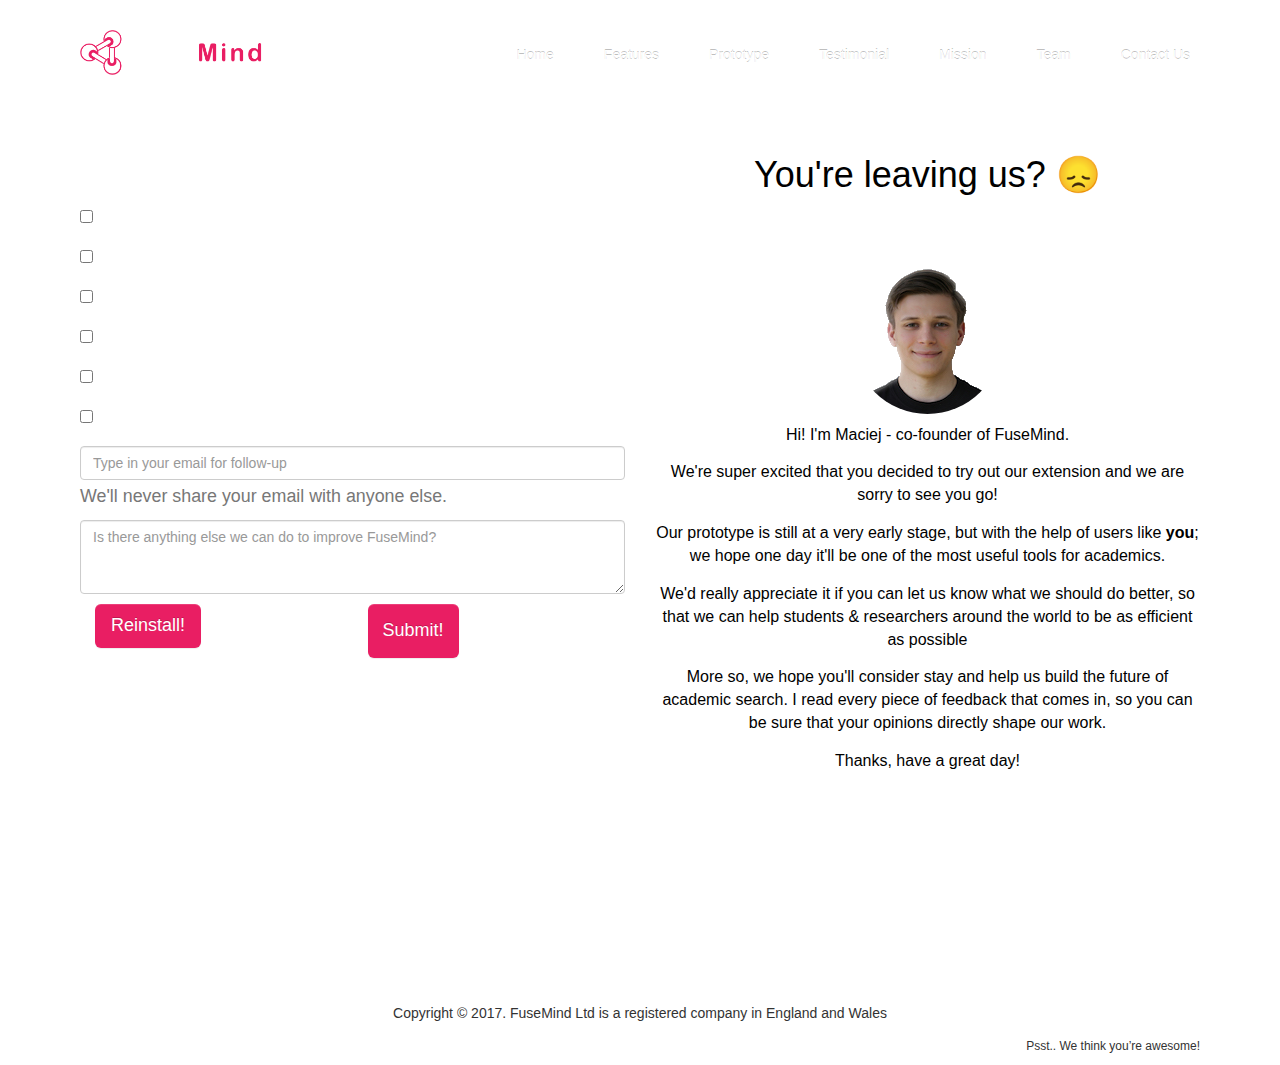
<file: uninstall.html>
<!doctype html>
<!--[if lt IE 7]>
<html class="no-js lt-ie9 lt-ie8 lt-ie7" lang=""> <![endif]-->
<!--[if IE 7]>
<html class="no-js lt-ie9 lt-ie8" lang=""> <![endif]-->
<!--[if IE 8]>
<html class="no-js lt-ie9" lang=""> <![endif]-->
<!--[if gt IE 8]><!-->
<html class="no-js" lang=""> <!--<![endif]-->
<head>
    <meta charset="utf-8">
    <meta http-equiv="X-UA-Compatible" content="IE=edge,chrome=1">
    <title>FuseMind</title>
    <meta name="description" content="">
    <meta name="viewport" content="width=device-width, initial-scale=1">

    <link rel="apple-touch-icon" sizes="180x180" href="/apple-touch-icon.png">
    <link rel="icon" type="image/png" href="/favicon-32x32.png" sizes="32x32">
    <link rel="icon" type="image/png" href="/favicon-16x16.png" sizes="16x16">
    <link rel="manifest" href="/manifest.json">
    <link rel="mask-icon" href="/safari-pinned-tab.svg" color="#5bbad5">
    <meta name="theme-color" content="#ffffff">

    <link rel="stylesheet" href="css/bootstrap.min.css">
    <style>
        body {
            padding-top: 50px;
            padding-bottom: 20px;
        }
    </style>
    <link rel="stylesheet" href="css/bootstrap-theme.min.css">
    <link rel="stylesheet" href="css/main.css">

    <script src="js/vendor/modernizr-2.8.3-respond-1.4.2.min.js"></script>
</head>
<body>
<!--[if lt IE 8]>
<p class="browserupgrade">You are using an <strong>outdated</strong> browser. Please <a href="http://browsehappy.com/">upgrade
    your browser</a> to improve your experience.</p>
<![endif]-->
<nav class="navbar navbar-inverse" role="navigation">
    <div class="container">
        <div class="navbar-header">
            <a class="navbar-brand" href="http://fusemind.org"><img src="img/logo-prototype.png" class="img-responsive"></a>
        </div>
        <div id="navbar">
            <ul class="nav navbar-nav navbar-right">
                <li><a href="index.html#home">Home</a></li>
                <li><a href="index.html#features">Features</a></li>
                <li><a href="index.html#prototype">Prototype</a></li>
                <li><a href="index.html#testimonial">Testimonial</a></li>
                <li><a href="index.html#mission">Mission</a></li>
                <li><a href="index.html#team">Team</a></li>
                <li><a href="index.html#contact">Contact Us</a></li>
            </ul>
        </div><!--/.navbar-collapse -->
    </div>
</nav>

<div class="jumbotron page-uninstall" id="home">
    <div class="container">
        <div class="row">
            <div class="col-md-6 form">
                <h3>How come you're uninstalling FuseMind?</h3>
                <div class="alert alert-success form-success" style="display: none;">
                    <strong>Thank you!</strong> Your feedback has been sent!
                </div>

                <div class="alert alert-warning form-warning" style="display: none;">
                    <strong>Warning!</strong> Something went wrong, please try again or contact us directly <a
                        href="mailto:contact@fusemind.org">contact@fusemind.org</a>
                </div>
                <form id="uninstall-form" action="https://formspree.io/contact@fusemind.org" method="POST">
                    <input type="hidden" name="token">
                    <div class="form-check">
                        <label class="form-check-label">
                            <input type="checkbox" class="form-check-input" name="reason-1">
                            I don't use Google Scholar enough
                        </label>
                    </div>
                    <div class="form-check">
                        <label class="form-check-label">
                            <input type="checkbox" class="form-check-input" name="reason-2">
                            It doesn't cover any of the papers I'm looking for
                        </label>
                    </div>
                    <div class="form-check">
                        <label class="form-check-label">
                            <input type="checkbox" class="form-check-input" name="reason-3">
                            I don't think it's useful
                        </label>
                    </div>
                    <div class="form-check">
                        <label class="form-check-label">
                            <input type="checkbox" class="form-check-input" name="reason-4">
                            I'm waiting until it gets better
                        </label>
                    </div>
                    <div class="form-check">
                        <label class="form-check-label">
                            <input type="checkbox" class="form-check-input" name="reason-5">
                            I don't understand what it's for
                        </label>
                    </div>
                    <div class="form-check">
                        <label class="form-check-label">
                            <input type="checkbox" class="form-check-input" name="reason-6">
                            I'm concerned about privacy issues
                        </label>
                    </div>
                    <div class="form-group">
                        <input type="email" class="form-control" id="email" aria-describedby="emailHelp" placeholder="Type in your email for follow-up" name="_replyto">
                        <small id="emailHelp" class="form-text text-muted">We'll never share your email with anyone else.</small>
                    </div>
                    <div class="form-group">
                        <textarea class="form-control" id="textarea" rows="3" placeholder="Is there anything else we can do to improve FuseMind?" name="message"></textarea>
                    </div>
                    <div class="form-group">
                        <div class="chrome col-md-6">
                            <a class="btn btn-primary btn-lg btn-chrome" href="https://chrome.google.com/webstore/detail/fusemind-browser-extensio/nlihfefkglgpehpphdalnkceaejmdnjb?hl=en-GB" target="_blank" role="button">Reinstall!</a>
                        </div>
                        <div class="tell-me-more col-md-6">
                            <button class="btn btn-primary btn-lg btn-tell-me-more" href="#" role="button" type="submit">Submit!</button>
                        </div>
                    </div>
                </form>
            </div>
            <div class="col-md-6 message">
                <h2>You're leaving us? 😞</h2>
                <img src="img/maciej.png" alt="" class="person">
                <p>Hi! I'm Maciej - co-founder of FuseMind.</p>
                <p>We're super excited that you decided to try out our extension and we are sorry to see you go!</p>
                <p>Our prototype is still at a very early stage, but with the help of users like <b>you</b>; we hope one day it'll be one of the most useful tools for academics.</p>
                <p>We'd really appreciate it if you can let us know what we should do better, so that we can help students & researchers around the world to be as efficient as possible</p>
                <p>More so, we hope you'll consider stay and help us build the future of academic search. I read every piece of feedback that comes in, so you can be sure that your opinions directly shape our work.</p>
                <p>Thanks, have a great day!</p>
            </div>
        </div>
    </div>
</div>

<div class="jumbotron page-7" id="contact">
    <div class="container">
        <div class="row contact">
            <p>Looking for a new feature? Keen to meet the team? Want to debate the meaning of life?</p>
            <a href="mailto:contact@fusemind.org" class="contact">contact@fusemind.org</a>
        </div>
    </div>
</div>

<div class="jumbotron page-footer">
    <div class="container">
        <footer>
            <p>Copyright &copy; 2017. FuseMind Ltd is a registered company in England and Wales</p>
        </footer>
        <div class="psst">Psst.. We think you’re awesome!</div>
    </div>
</div>

<script src="//ajax.googleapis.com/ajax/libs/jquery/1.11.2/jquery.min.js"></script>
<script>window.jQuery || document.write('<script src="js/vendor/jquery-1.11.2.min.js"><\/script>')</script>

<script src="js/vendor/bootstrap.min.js"></script>

<script src="js/main.js"></script>

<script>
    (function(i,s,o,g,r,a,m){i['GoogleAnalyticsObject']=r;i[r]=i[r]||function(){
            (i[r].q=i[r].q||[]).push(arguments)},i[r].l=1*new Date();a=s.createElement(o),
        m=s.getElementsByTagName(o)[0];a.async=1;a.src=g;m.parentNode.insertBefore(a,m)
    })(window,document,'script','https://www.google-analytics.com/analytics.js','ga');

    ga('create', 'UA-96648998-2', 'auto');
    ga('send', 'pageview');
</script>

<script>
    var getUrlParameter = function getUrlParameter(sParam) {
        var sPageURL = decodeURIComponent(window.location.search.substring(1)),
            sURLVariables = sPageURL.split('&'),
            sParameterName,
            i;

        for (i = 0; i < sURLVariables.length; i++) {
            sParameterName = sURLVariables[i].split('=');

            if (sParameterName[0] === sParam) {
                return sParameterName[1] === undefined ? true : sParameterName[1];
            }
        }
    };

    jQuery(window).load(function() {
       jQuery('[name=token]').val(getUrlParameter('token'));
    });
</script>

</body>
</html>
</file>
<file: css/main.css>
html,
body {
    overflow-x: hidden;
    overflow-y: auto;
}

body {
    font-family: -apple-system, BlinkMacSystemFont, sans-serif;
    padding-top: 0;
}

.container {
    padding-right: 25px;
    padding-left: 25px;
}

.container-mobile {
    text-align: center;
    float: none;
    margin: 0 auto;
    max-width: 480px;
    font-size: 21px;
    font-weight: 200;
}

.container-mobile img {
    margin: 20px auto;
}

.common-header {
    width: 100%;
    height: 430px;
    background-color: #2a2b2a;
    background: #292829;
    background-image: url('../img/gradient-banner.jpg');
    background-size: cover;
}

.navbar {
    height: 115px;
    background: none;
    border: 0;
    border-radius: 0;
    margin-bottom: 0;
}

.navbar-brand img {
    margin-top: 15px;
    max-width: 223px;
}

.navbar-right {
    margin-top: 30px;
}

.navbar-inverse .navbar-nav>li {
    margin: auto 10px;
}

.navbar-inverse .navbar-nav>li>a {
    color: white;
}

.navbar-inverse .navbar-nav>li>a:hover,
.navbar-inverse .navbar-nav>li>a:focus,
.navbar-inverse .navbar-nav>.active>a {
    background: none !important;
    color: white;
    border-bottom: 4px solid #E91E63;
    box-shadow: none;
}

.btn.btn-primary {
    background: #E91E63;
    color: white !important;
    border: none;
}

.btn.btn-primary:focus,
.btn.btn-primary:hover {
    background: #E91E63;
}

.navbar-inverse .navbar-nav>li>a.btn.btn-primary {
    margin: 5px 0;
    padding: 10px 30px;
}

.navbar-inverse .navbar-nav>li>a.btn.btn-primary:hover,
.navbar-inverse .navbar-nav>li>a.btn.btn-primary:focus,
.navbar-inverse .navbar-nav>.active>a.btn.btn-primary {
    background: #E91E63 !important;
    border: none;
}

.jumbotron {
    background: none;
    border: 0;
    margin: 0;
    padding: 20px 0;
    font-size: 21px;
}

h2 {
    font-weight: 500;
    font-size: 36px;
    margin-bottom: 60px;
}

h2 .highlight {
    border-bottom: 13px solid #E91E63;
    height: 35px;
    display: inline-block;
}

.page-1 {
    color: white;
    text-align: center;
}

.page-1 .container {
    max-width: 800px;
    margin-bottom: 20px;
}

.page-1 h2 {
    font-weight: 400;
    margin-bottom: 10px;
}

.page-1 input, .page-1 .btn {
    height: 59px;
}

.page-1 input {
    width: 360px !important;
}

.btn-request-demo {
    width: 200px;
    border: 0;
    font-weight: 100;
    white-space: normal;
    margin: 30px auto;
}

.page-text-image .container {
    margin: 20px auto;
}

.page-text-image .side-text {
    padding-top: 30px;
}

.page-text-image .side-image img {
    min-width: 1154px;
    height: 765px;
    margin: -20px auto 0 -100px;
}

.page-text-image ul {
    list-style-type: none;
}

.page-text-image ul>li {
    text-indent: -25px;
}

.page-text-image ul>li:before {
    content: "-";
    padding-right: 10px;
}

.page-2 {
    background: #E2E2E2;
}

.excerpt h3 {
    color: #0D0033;
    font-size: 18px;
}

.excerpt {
    color: #6A6A6A;
    font-size: 15px;
    margin-bottom: 50px;
}

img.side-icon {
    height: 55px;
    margin-top: 30px;
}

.page-3 {
    color: white;
    background: #C51D55;
}

.testimonial {
    text-align: center;
}

.testimonial-author {
    display: block;
    margin: -10px 0 30px 0;
    text-align: right;
}

.page-5 {
    color: white;
    text-align: center;
}

.page-5 .container {
    max-width: 900px;
}

.page-5 h2 {
    font-weight: 400;
}

.page-5 h3 {
    margin: 40px 0;
}

.page-5 p {}

.page-6 {
    background: #F7F8F9;
}

.page-6 h2,
.page-6 h3 {
    text-align: center;
    font-weight: 400;
}

.page-6 img {
    margin: 0 auto;
    display: block;
}

.page-6 p {
    text-align: center;
}

.three-things .box {
    background: white;
    padding: 15px;
    font-weight: 300;
    text-align: center;
}

img.person {
    border-radius: 75px;
}

.three-things .box .title {
    color: #02B9D5;
    font-size: 24px;
}

.three-things .box .description {
    color: #8C8C8E;
    margin-top: 30px;
    font-size: 18px;
}

.three-things .box .linkedin a {
    color: #8C8C8E;
    display: block;
    margin: 30px auto 0 auto;
    font-size: 18px;
    width: 30px;
    height: 30px;
    background: url('../img/linkedin.png');
    background-size: 30px 30px;
    background-repeat: no-repeat;
    background-position: 50% 50%;
}

.page-discontinue {
    color: white;
    font-weight: 200;
}

.page-discontinue b {
    font-weight: 400;
}

.page-discontinue a, .page-discontinue a:hover {
    color: white;
    text-decoration: underline;
}

.page-uninstall {
    color: white;
    text-align: center;
    font-weight: 200;
}

.page-uninstall h3 {
    text-align: center;
}

.page-uninstall p {
    font-size: 16px;
    font-weight: 300;
}

.page-uninstall .form {
    text-align: left;
}

.page-uninstall .form .form-check-label {
    font-weight: 300;
}

.page-uninstall .form h3 {
    margin: 20px 0;
}

.page-uninstall .form .form-check {
    margin: 5px 0;
}

.page-uninstall .form .form-group {
    margin: 10px 0;
}

.page-uninstall .btn-chrome {
    background-position: 80% 50% !important;
}

.page-uninstall .btn-tell-me-more {
    padding: 15px;
}

.page-uninstall .message {
    background: white;
    color: black;
    border-radius: 5px;
}

.page-uninstall img {
    margin: 10px auto;
}

.page-installed h2,
h4,
h5 {
    text-align: center;
    color: white;
}

.page-installed h2 {
    margin-top: -20px;
    font-size: 42px;
    font-weight: 400;
}

.page-installed .boxes {
    color: black;
}

.page-installed .boxes .box {
    background: white;
    border-radius: 5px;
    margin: 10px;
    padding: 10px;
}

.page-installed .boxes .box h5 {
    color: #424242;
    font-size: 22px;
    font-weight: 400;
}

.page-installed .boxes .box img.box-img {
    width: 100%;
    max-height: 380px;
}

.page-installed .boxes .box img.box-img.box-img-space-2 {
    margin: 13px 0;
}

.page-installed .boxes .box img.box-img.box-img-space-3 {
    margin: 28px 0;
}

.page-installed .boxes .box hr {
    background: #2196F3;
    width: 50%;
    text-align: center;
    height: 3px;
}

.page-installed .boxes .box .box-text {
    text-align: center;
    font-size: 16px;
    font-weight: 300;
}

.page-installed .meta {
    margin: 20px 0;
    color: white;
    text-align: center;
}

.page-7 {
    color: white;
    text-align: center;
    font-weight: 200;
}

.page-7 a.contact {
    font-size: 20px;
    font-weight: 300;
    color: white;
}

.page-about h2 {
    color: #e91e63;
}

.page-about a {
    color: white;
}

.page-data-sources {
    color: black;
    background: white;
}

.page-how {
    background: #C51D55;
    color: white;
}

.page-why {
    background: #2196F3;
    color: white;
}

.page-partners {
    background: #cbcbcb;
}

.page-partners h2,
.page-partners h3 {
    text-align: center;
    font-weight: 400;
}

.page-partners .logos {
    text-align: center;
    margin: 25px 0 20px 0;
}

.page-partners .logo {
    height: 40px;
    margin: 15px 35px;
}

.page-partners .logo-wide {
    height: 30px;
    margin: 22.5px 20px;
}

.logo-aifred-heath {
    background: #344155 url('../img/logo-aifred-health.png') 50% 50% no-repeat;
    background-size: 48px 48px;
}

.ticker-headline {
    padding: 15px 0;
    margin: 0;
    font-size: 18px;
}

.ticker-headline .message {
    font-size: 18px;
    margin-bottom: 20px;
}

.ticker-headline .name {
    font-size: 18px;
}

.ticker-headline .top-name {
    font-size: 24px;
    font-weight: 500;
    margin-bottom: 20px;
}

.ticker-headline .pic {
    display: inline-block;
}

.ticker-headline .pic > .logo-aifred-heath{
    width: 64px;
    height: 64px;
    display: inline-block;
    border-radius: 32px;
}

.ticker-headline .signature > .rest {
    display: inline-block;
    vertical-align: top;
    margin-top: 10px;
    margin-left: 10px;
}

.ticker-headline .title {
    font-size: 16px;
    font-style: italic;
    color: #9E9E9E;
}

.carousel.vertical .carousel-indicators {
    position: relative;
    bottom: 0;
    left: 0;
    z-index: 15;
    margin: 40px 0 0 30px;
    padding: 0;
}

.carousel.vertical .carousel-indicators li {
    background-color: #CDCDCD;
    display: block;
    margin-bottom: 10px;
}

.carousel.vertical .carousel-indicators .active {
    background-color: #F62068;
}

.carousel.vertical .carousel-inner {
    height: 100%;
    width: auto;
}
.carousel.vertical .carousel-inner > .item {
    width: auto;
    padding-right: 50px;
    -webkit-transition: 0.6s ease-in-out top;
    transition: 0.6s ease-in-out top;
}
@media all and (transform-3d), (-webkit-transform-3d) {
    .carousel.vertical .carousel-inner > .item {
        -webkit-transition: 0.6s ease-in-out;
        transition: 0.6s ease-in-out;
    }
    .carousel.vertical .carousel-inner > .item.next, .carousel.vertical .carousel-inner > .item.active.right {
        -webkit-transform: translate3d(0, 100%, 0);
        transform: translate3d(0, 100%, 0);
        top: 0;
    }
    .carousel.vertical .carousel-inner > .item.prev, .carousel.vertical .carousel-inner > .item.active.left {
        -webkit-transform: translate3d(0, -100%, 0);
        transform: translate3d(0, -100%, 0);
        top: 0;
    }
    .carousel.vertical .carousel-inner > .item.next.left, .carousel.vertical .carousel-inner > .item.prev.right, .carousel.vertical .carousel-inner > .item.active {
        -webkit-transform: translate3d(0, 0, 0);
        transform: translate3d(0, 0, 0);
        top: 0;
    }
}
.carousel.vertical .carousel-inner > .active,
.carousel.vertical .carousel-inner > .next,
.carousel.vertical .carousel-inner > .prev {
    display: block;
}
.carousel.vertical .carousel-inner > .active {
    top: 0;
}
.carousel.vertical .carousel-inner > .next,
.carousel.vertical .carousel-inner > .prev {
    position: absolute;
    top: 0;
    width: 100%;
}
.carousel.vertical .carousel-inner > .next {
    top: 100%;
}
.carousel.vertical .carousel-inner > .prev {
    top: -100%;
}
.carousel.vertical .carousel-inner > .next.left,
.carousel.vertical .carousel-inner > .prev.right {
    top: 0;
}
.carousel.vertical .carousel-inner > .active.left {
    top: -100%;
}
.carousel.vertical .carousel-inner > .active.right {
    top: 100%;
}

.page-features {
    background: #E2E2E2;
}

.page-last-cat {
    width: 100%;
    background-color: #2a2b2a;
    background: #292829;
    background-image: url('../img/gradient-banner.jpg');
    background-size: cover;
    color: white;
}

.page-last-cat .container {
    margin: 40px auto;
    text-align: center;
}

.page-footer {
    font-size: 11px;
    margin-bottom: -20px;
    padding: 80px 0 10px 0;
}

footer p {
    text-align: center;
    font-size: 14px !important;
}

.psst {
    font-size: 12px;
    text-align: right;
}

h4.modal-title {
    color: black;
}

@media (max-width: 1200px) {
    .side-text {
        padding-top: 0px;
        padding-right: 15px;
        text-align: center;
    }
    .side-text .chrome,
    .side-text .firefox {
        margin-top: 10px;
        padding: 0px;
    }
    .btn-chrome,
    .btn-firefox {
        background-position: 90% 50% !important;
        background-size: 30px 30px !important;
    }
    .navbar-brand {
        width: 100%;
    }
    .navbar-header {
        float: none;
    }
    .navbar-brand img {
        margin: 0 auto;
    }
    .nav {
        display: none;
    }
    .page-text-image h2 {
        text-align: center;
    }
    .page-partners .logo {
        display: block;
        margin: 25px auto;
    }
}

@media (max-width: 992px) {
    .side-image {
        margin: 20px -30px 0 -30px !important;
        padding: 0;
    }

    .side-image img {
        max-width: 200px !important;
        margin-top: 0 !important;
    }
}


/**
 * jivo
 */

.jivo-btn {
    -webkit-box-sizing: border-box;
    -moz-box-sizing: border-box;
    box-sizing: border-box;
    margin: 0;
    text-transform: none;
    cursor: pointer;
    background-image: none;
    display: inline-block;
    padding: 6px 12px;
    margin-top: 10px;
    margin-bottom: 0;
    font-size: 14px;
    font-weight: normal;
    line-height: 1.428571429;
    text-align: center;
    vertical-align: middle;
    cursor: pointer;
    border: 0px;
    border-radius: 4px;
    white-space: nowrap;
    -webkit-user-select: none;
    -moz-user-select: none;
    -ms-user-select: none;
    -o-user-select: none;
    user-select: none;
}

.jivo-btn:hover {
    box-shadow: inset 0 1px 0 rgba(255, 255, 255, 0.3), 0 1px 2px rgba(0, 0, 0, 0.2), inset 0 0 20px 10px rgba(255, 255, 255, 0.3);
    -moz-box-shadow: inset 0 1px 0 rgba(255, 255, 255, 0.3), 0 1px 2px rgba(0, 0, 0, 0.2), inset 0 0 20px 10px rgba(255, 255, 255, 0.3);
    -webkit-box-shadow: inset 0 1px 0 rgba(255, 255, 255, 0.3), 0 1px 2px rgba(0, 0, 0, 0.2), inset 0 0 20px 10px rgba(255, 255, 255, 0.3);
}

.jivo-btn.jivo-btn-light:hover {
    box-shadow: inset 0 1px 0 rgba(255, 255, 255, 0.3), 0 1px 2px rgba(0, 0, 0, 0.3), inset 0 0 20px 10px rgba(255, 255, 255, 0.1);
    -moz-box-shadow: inset 0 1px 0 rgba(255, 255, 255, 0.3), 0 1px 2px rgba(0, 0, 0, 0.3), inset 0 0 20px 10px rgba(255, 255, 255, 0.1);
    -webkit-box-shadow: inset 0 1px 0 rgba(255, 255, 255, 0.3), 0 1px 2px rgba(0, 0, 0, 0.3), inset 0 0 20px 10px rgba(255, 255, 255, 0.1);
}

.jivo-btn.jivo-btn-light {
    box-shadow: inset 0 1px 0 rgba(255, 255, 255, 0.3), 0 1px 1px rgba(0, 0, 0, 0.3);
    -moz-box-shadow: inset 0 1px 0 rgba(255, 255, 255, 0.3), 0 1px 1px rgba(0, 0, 0, 0.3);
    -webkit-box-shadow: inset 0 1px 0 rgba(255, 255, 255, 0.3), 0 1px 1px rgba(0, 0, 0, 0.3);
}

.jivo-btn:active,
.jivo-btn.jivo-btn-light:active {
    box-shadow: 0 1px 0px rgba(255, 255, 255, 0.4), inset 0 0 15px rgba(0, 0, 0, 0.2);
    -moz-box-shadow: 0 1px 0px rgba(255, 255, 255, 0.4), inset 0 0 15px rgba(0, 0, 0, 0.2);
    -webkit-box-shadow: 0 1px 0px rgba(255, 255, 255, 0.4), inset 0 0 15px rgba(0, 0, 0, 0.2);
    cursor: pointer;
}

.jivo-btn:active {
    outline: 0;
    background-image: none;
    -webkit-box-shadow: inset 0 3px 5px rgba(0, 0, 0, 0.125);
    box-shadow: inset 0 3px 5px rgba(0, 0, 0, 0.125);
}

.jivo-btn-gradient {
    background-image: url(//static.jivosite.com/button/white_grad_light.png);
    background-repeat: repeat-x;
}

.jivo-btn-light.jivo-btn-gradient {
    background-image: url(//static.jivosite.com/button/white_grad.png);
}

.jivo-btn-icon {
    width: 17px;
    height: 20px;
    background-repeat: no-repeat;
    display: inline-block;
    vertical-align: middle;
    margin-right: 10px;
    margin-left: -5px;
}

.jivo-btn-light {
    color: #fff;
}

.jivo-btn-dark {
    color: #222;
}

@media (max-width: 1200px) {
    .jivo-btn {
        font-size: 16px;
        padding-left: 0px !important;
    }
    .jivo-btn-icon {
        display: none;
    }
}
</file>
